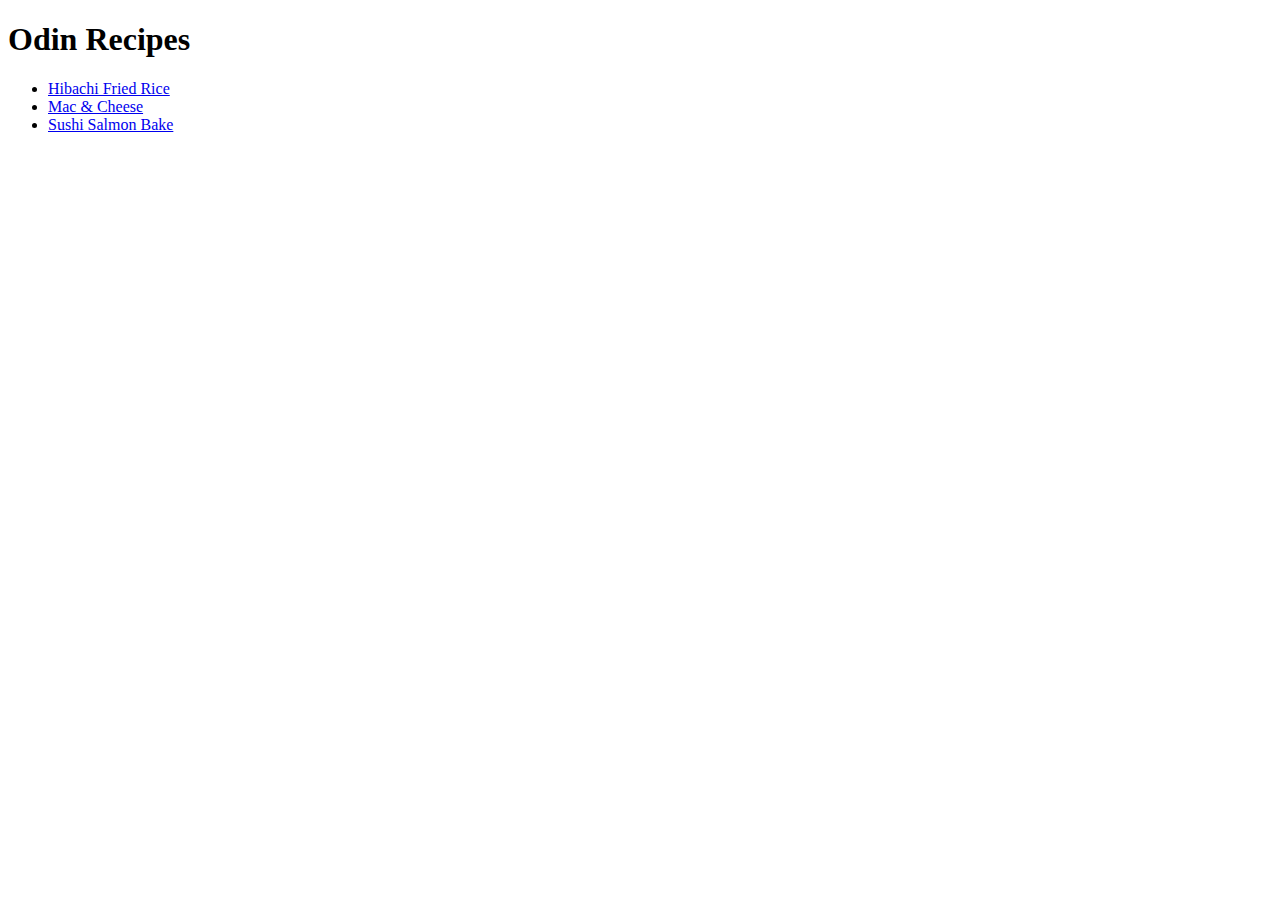
<file: index.html>
<!DOCTYPE html>
<html lang="en">
    <head>
        <meta charset = "utf-8">
        <title>Odin Recipes</title>
    </head>

    <body>
        <h1>Odin Recipes</h1>
        <ul>
            <li><a href="recipes/hibachi_fried_rice.html">Hibachi Fried Rice</a></li>
            <li><a href="recipes/mac.html">Mac & Cheese</a></li>
            <li><a href="recipes/salmon_bake.html">Sushi Salmon Bake</a></li>
        </ul>
    </body>
</html>
</file>
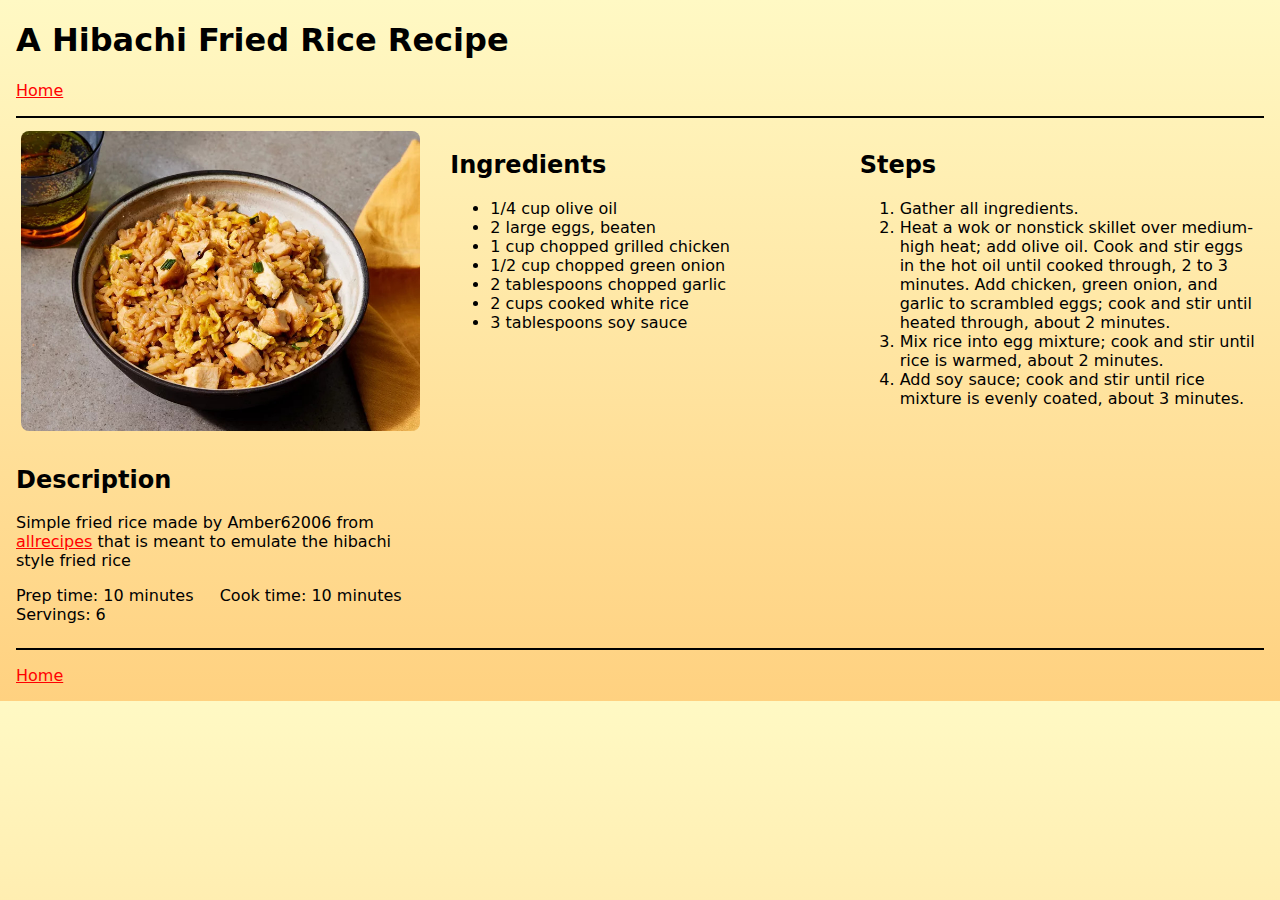
<file: recipes/hibachi_fried_rice.html>
<!DOCTYPE html>
<html lang="en">
    <head>
        <meta charset="UTF-8">
        <title>Hibachi Fried Rice</title>
        <link rel="stylesheet" href="../styles.css">
    </head>

    <body>
        <h1>A Hibachi Fried Rice Recipe</h1>
        <p><a href = "../index.html">Home</a></p>
        <hr>
        <div class="recipe-container">
            <div class="recipe-image">
                <img src="../images/hibachi_fried_rice.jpg" alt="Hibachi Fried Rice">
            </div>
            <div class="recipe-ingredients">
                <h2>Ingredients</h2>
                <ul>
                    <li>1/4 cup olive oil</li>
                    <li>2 large eggs, beaten</li>
                    <li>1 cup chopped grilled chicken</li>
                    <li>1/2 cup chopped green onion</li>
                    <li>2 tablespoons chopped garlic</li>
                    <li>2 cups cooked white rice</li>
                    <li>3 tablespoons soy sauce</li>
                </ul>
            </div>
            <div class="recipe-steps">
                <h2>Steps</h2>
                <ol>
                    <li>Gather all ingredients.</li>
                    <li>Heat a wok or nonstick skillet over medium-high heat; add olive oil. 
                        Cook and stir eggs in the hot oil until cooked through, 2 to 3 minutes. 
                        Add chicken, green onion, and garlic to scrambled eggs; cook and stir until heated through, about 2 minutes.</li>
                    <li>Mix rice into egg mixture; cook and stir until rice is warmed, about 2 minutes.</li>
                    <li>Add soy sauce; cook and stir until rice mixture is evenly coated, about 3 minutes.</li>
                </ol>
            </div>
            <div class="recipe-description">
                <h2>Description</h2>
                <p>Simple fried rice made by Amber62006 from 
                    <a href="https://www.allrecipes.com/recipe/237608/hibachi-style-fried-rice">allrecipes</a>
                    that is meant to emulate the hibachi style fried rice</p>
                <p>Prep time: 10 minutes &emsp; Cook time: 10 minutes &emsp; Servings: 6</p>
            </div>
        </div>
        <hr>

        <p><a href = "../index.html">Home</a></p>
    </body>
</html>
</file>
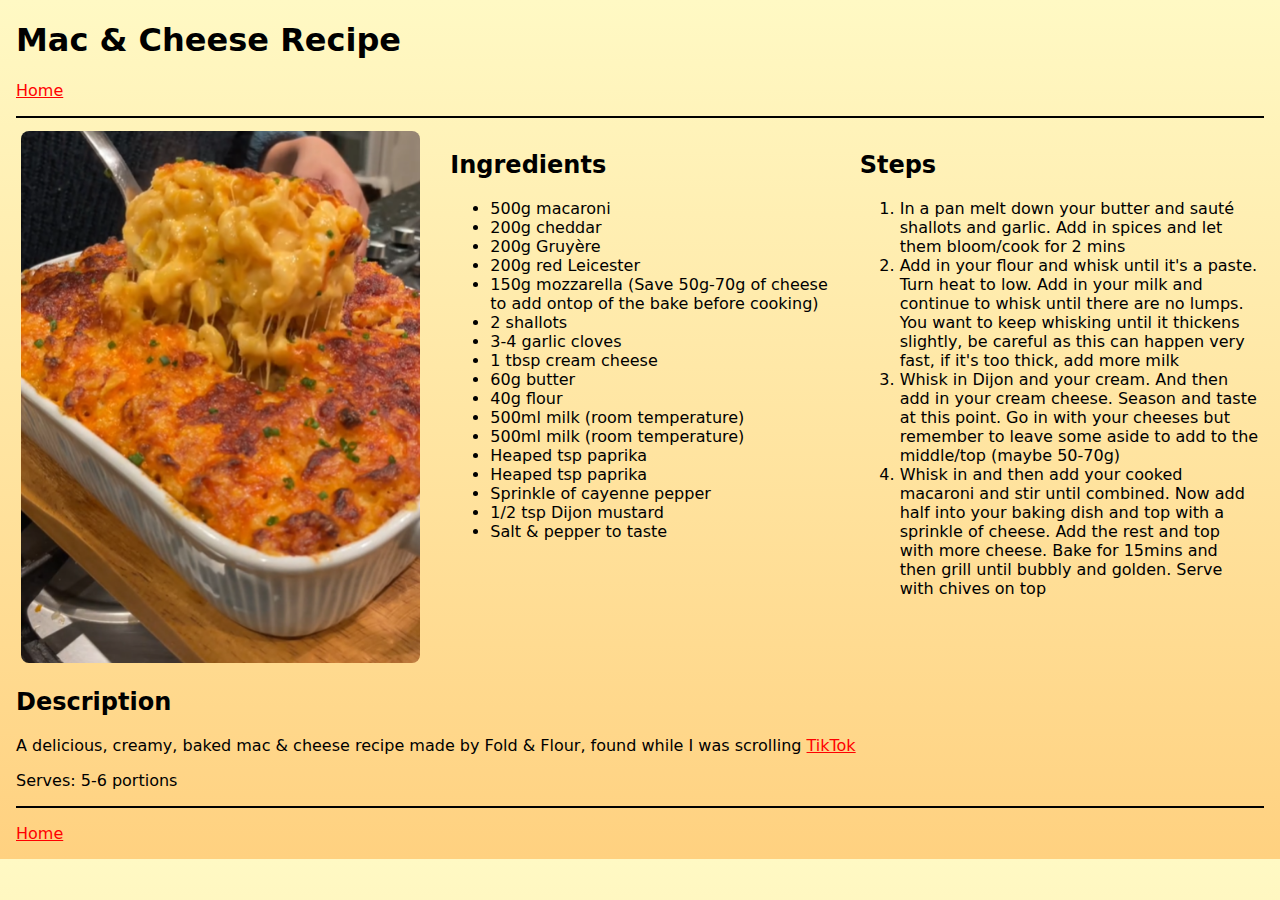
<file: recipes/mac.html>
<!DOCTYPE html>
<html lang="en">
    <head>
        <meta charset="UTF-8">
        <title>Mac & Cheese</title>
        <link rel="stylesheet" href="../styles.css">
    </head>

    <body>
        <h1>Mac & Cheese Recipe</h1>
        <p><a href = "../index.html">Home</a></p>
        <hr>
        <div class="recipe-container">
            <div class="recipe-image">
                <img src="../images/mac.png" alt="Mac & Cheese">
            </div>
            <div class="recipe-ingredients">
                <h2>Ingredients</h2>
                <ul>
                    <li>500g macaroni</li>
                    <li>200g cheddar</li>
                    <li>200g Gruyère</li>
                    <li>200g red Leicester</li>
                    <li>150g mozzarella (Save 50g-70g of cheese to add ontop of the bake before cooking)</li>
                    <li>2 shallots</li>
                    <li>3-4 garlic cloves</li>
                    <li>1 tbsp cream cheese</li>
                    <li>60g butter</li>
                    <li>40g flour</li>
                    <li>500ml milk (room temperature)</li>
                    <li>500ml milk (room temperature)</li>
                    <li>Heaped tsp paprika</li>
                    <li>Heaped tsp paprika</li>
                    <li>Sprinkle of cayenne pepper</li>
                    <li>1/2 tsp Dijon mustard</li>
                    <li>Salt & pepper to taste</li>
                </ul>
            </div>
            <div class="recipe-steps">
                <h2>Steps</h2>
                <ol>
                    <li>In a pan melt down your butter and sauté shallots and garlic. Add in spices and let them bloom/cook for 2 mins</li>
                    <li>Add in your flour and whisk until it's a paste. Turn heat to low. Add in your milk and continue to 
                        whisk until there are no lumps. You want to keep whisking until it thickens slightly, be careful as 
                        this can happen very fast, if it's too thick, add more milk</li>
                    <li>Whisk in Dijon and your cream. And then add in your cream cheese. Season and taste at this point. 
                        Go in with your cheeses but remember to leave some aside to add to the middle/top (maybe 50-70g)</li>
                    <li>Whisk in and then add your cooked macaroni and stir until combined. 
                        Now add half into your baking dish and top with a sprinkle of cheese. 
                        Add the rest and top with more cheese. Bake for 15mins and then grill until bubbly and golden. 
                        Serve with chives on top</li>
                </ol>
            </div>
        </div>
        <div class="recipe-description">
            <h2>Description</h2>
            <p>A delicious, creamy, baked mac & cheese recipe made by Fold & Flour, found while I was scrolling 
            <a href="https://www.tiktok.com/t/ZTMh38VNQ/">TikTok</a></p>
            <p>Serves: 5-6 portions</p>
        </div>
        <hr>

        <p><a href = "../index.html">Home</a></p>
    </body>
</html>
</file>
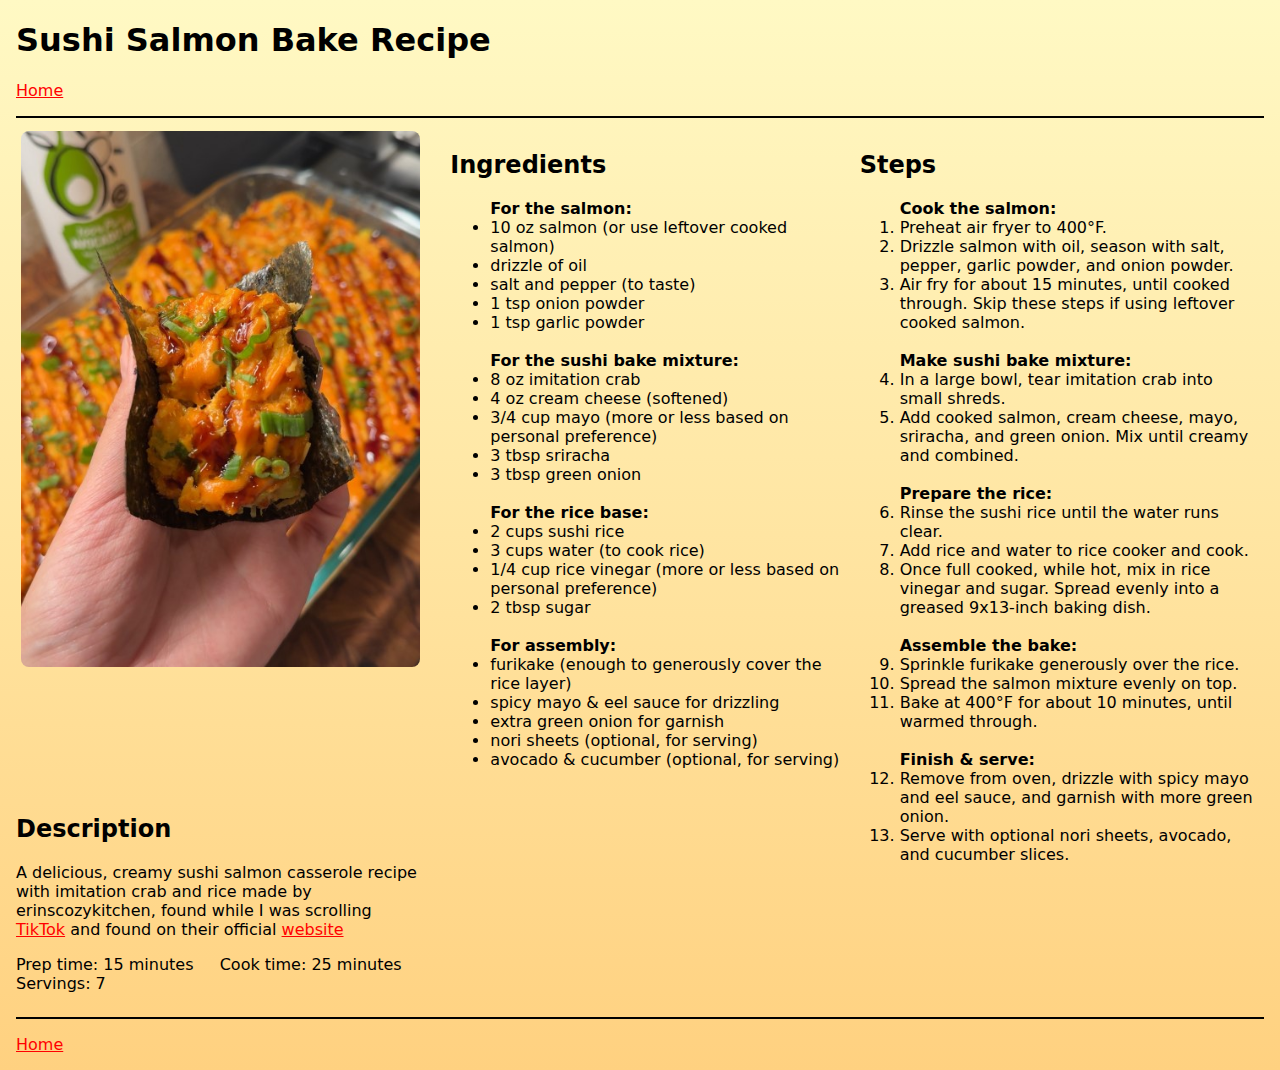
<file: recipes/salmon_bake.html>
<!DOCTYPE html>
<html lang="en">
    <head>
        <meta charset="UTF-8">
        <title>Salmon Bake</title>
        <link rel="stylesheet" href="../styles.css">
    </head>

    <body>
        <h1>Sushi Salmon Bake Recipe</h1>
        <p><a href = "../index.html">Home</a></p>
        <hr>
        <div class="recipe-container">
            <div class="recipe-image">
                <img src="../images/salmon_bake.jpg" alt="Sushi Salmon Bake">
            </div>
            <div class="recipe-ingredients">
                <h2>Ingredients</h2>
                <ul>
                        <strong>For the salmon:</strong>
                        <li>10 oz salmon (or use leftover cooked salmon)</li>
                        <li>drizzle of oil</li>
                        <li>salt and pepper (to taste)</li>
                        <li>1 tsp onion powder</li>
                        <li>1 tsp garlic powder</li><br>

                        <strong>For the sushi bake mixture:</strong>
                        <li>8 oz imitation crab</li>
                        <li>4 oz cream cheese (softened)</li>
                        <li>3/4 cup mayo (more or less based on personal preference)</li>
                        <li>3 tbsp sriracha</li>
                        <li>3 tbsp green onion</li><br>

                        <strong>For the rice base:</strong>
                        <li>2 cups sushi rice</li>
                        <li>3 cups water (to cook rice)</li>
                        <li>1/4 cup rice vinegar (more or less based on personal preference)</li>
                        <li>2 tbsp sugar</li><br>

                        <strong>For assembly:</strong>
                        <li>furikake (enough to generously cover the rice layer)</li>
                        <li>spicy mayo & eel sauce for drizzling</li>
                        <li>extra green onion for garnish</li>
                        <li>nori sheets (optional, for serving)</li>
                        <li>avocado & cucumber (optional, for serving)</li>
                </ul>
            </div>
            <div class="recipe-steps">
                <h2>Steps</h2>
                <ol>
                    <strong>Cook the salmon:</strong>
                    <li>Preheat air fryer to 400°F.</li>
                    <li>Drizzle salmon with oil, season with salt, pepper, garlic powder, and onion powder.</li>
                    <li>Air fry for about 15 minutes, until cooked through. Skip these steps if using leftover cooked salmon.</li><br>

                    <strong>Make sushi bake mixture:</strong>
                    <li>In a large bowl, tear imitation crab into small shreds.</li>
                    <li>Add cooked salmon, cream cheese, mayo, sriracha, and green onion. Mix until creamy and combined.</li><br>

                    <strong>Prepare the rice:</strong>
                    <li>Rinse the sushi rice until the water runs clear.</li>
                    <li>Add rice and water to rice cooker and cook.</li>
                    <li>Once full cooked, while hot, mix in rice vinegar and sugar. Spread evenly into a greased 9x13-inch baking dish.</li><br>

                    <strong>Assemble the bake:</strong>
                    <li>Sprinkle furikake generously over the rice.</li>
                    <li>Spread the salmon mixture evenly on top.</li>
                    <li>Bake at 400°F for about 10 minutes, until warmed through.</li><br>

                    <strong>Finish & serve:</strong>
                    <li>Remove from oven, drizzle with spicy mayo and eel sauce, and garnish with more green onion.</li>
                    <li>Serve with optional nori sheets, avocado, and cucumber slices.</li>
                </ol>
            </div>
            <div class="recipe-description" style="margin-top: -100px">
                <h2>Description</h2>
                <p>A delicious, creamy sushi salmon casserole recipe with imitation crab and rice made by erinscozykitchen, found while I was 
                    scrolling <a href="https://www.tiktok.com/t/ZTMh3MyGJ/">TikTok</a> and found on their official 
                    <a href="https://erinscozykitchen.com/recipe/salmon-sushi-bake/">website</a></p>
                <p>Prep time: 15 minutes &emsp; Cook time: 25 minutes &emsp; Servings: 7</p>
            </div>
        </div>
        <hr>
        
        <p><a href = "../index.html">Home</a></p>
    </body>
</html>
</file>
<file: styles.css>
body {
	font-family: system-ui, -apple-system, 'Segoe UI', Roboto, 'Helvetica Neue', Arial;
	margin: 16px;
    color: black;
    background: linear-gradient(to bottom, #FFF9C4, #FFD180);
}

hr {
    border: 1px solid black;
}

a {
    color: red;
}

/* Center the gif on the front */
.front-gif {
	text-align: center;
}
.cooking-gif {
	width: 300px;
	height: auto;
	display: inline-block;
}

/* Display recipes */
.recipes-row {
	display: flex;
	gap: 2rem;
	justify-content: center;
	margin-top: 20px;
}

.recipe-card {
	flex: 1 1 300px;
	max-width: 320px;
	text-align: center;
	text-decoration: none;
	color: inherit;
}
.recipe-card img {
	width: 100%;
	height: 300px;
	object-fit: cover;
}
.recipe-card .caption {
	margin-top: 0.5rem;
	font-weight: bold;
}

/* Recipe page layout, three columns in a row */
.recipe-container {
    display: grid;
    grid-template-columns: repeat(3, 1fr);
    grid-auto-rows: min-content;
    gap: 10px;
    margin: 5px 0;
}

.recipe-image {
    grid-column: 1;
    grid-row: 1;
    padding: 5px;
    max-width: 100%;
    height: fit-content;
}

img {
    width: 100%;
    height: auto;
    display: block;
    object-fit: cover;
    border-radius: 8px;
}

.recipe-ingredients {
    grid-column: 2;
    grid-row: 1;
    padding: 5px 5px 5px 15px;
    height: fit-content;
}

.recipe-steps {
    grid-column: 3;
    grid-row: 1;
    padding: 5px;
    height: fit-content;
}

.recipe-description {
    grid-column: 1 / 2;
    grid-row: 2;
}
</file>
